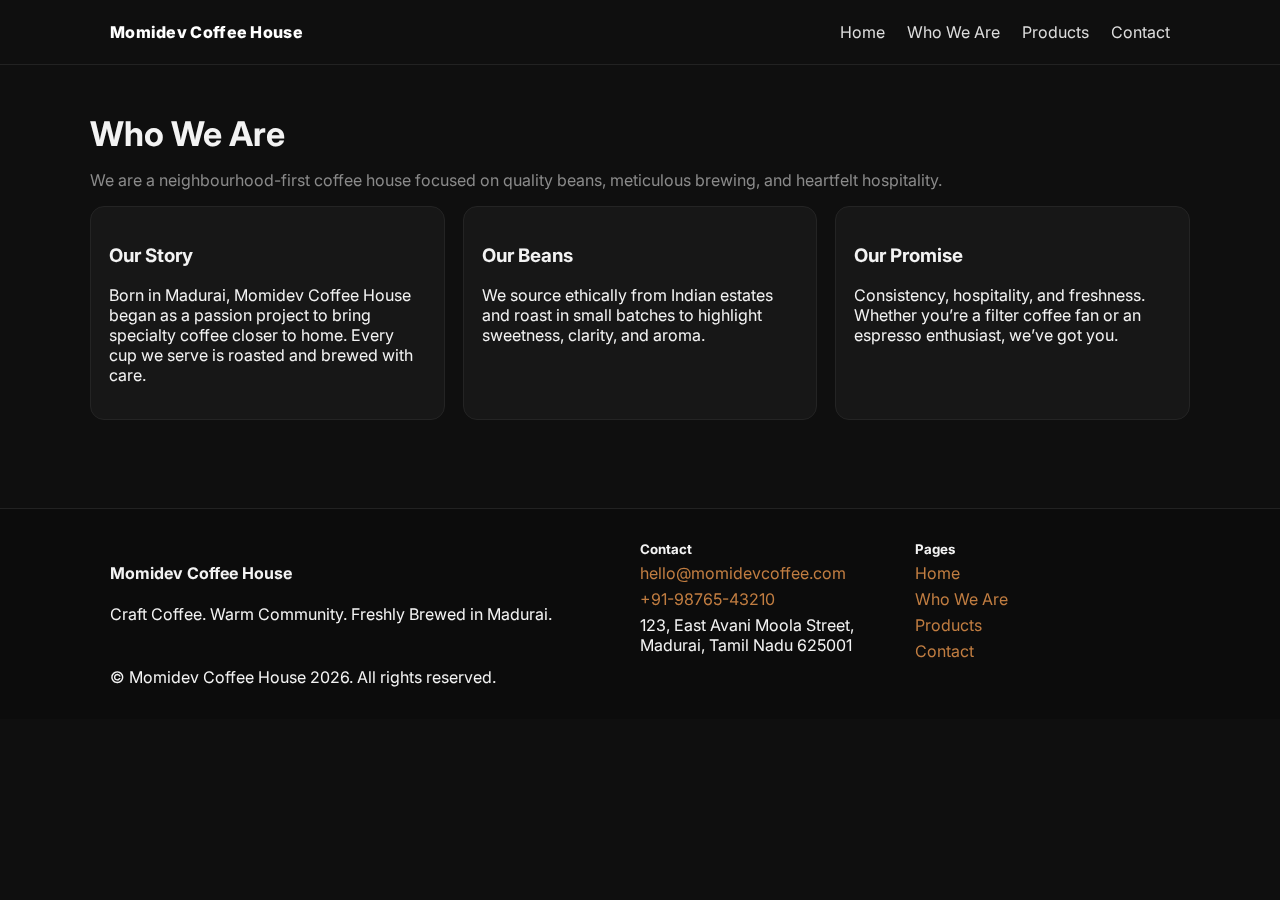
<file: about.html>
<!doctype html>
<html lang="en">
<head>
<meta charset="utf-8" />
<meta name="viewport" content="width=device-width, initial-scale=1" />
<link rel="icon" href="/images/favicon.png" type="image/png" />
<link rel="preconnect" href="https://fonts.googleapis.com">
<link rel="preconnect" href="https://fonts.gstatic.com" crossorigin>
<link href="https://fonts.googleapis.com/css2?family=Inter:wght@300;400;600;800&display=swap" rel="stylesheet">
<link rel="stylesheet" href="/css/styles.css" />
<meta name="author" content="Momidev Coffee House" />
<meta name="robots" content="index, follow" />
<meta name="theme-color" content="#2a2a2a" />
<title>About — Momidev Coffee House</title>
<meta name="description" content="Learn about our story, our beans, and our promise at Momidev Coffee House.">
<meta property="og:title" content="About — Momidev Coffee House" />
<meta property="og:description" content="Learn about our story, our beans, and our promise at Momidev Coffee House." />
<meta property="og:type" content="website" />
<meta property="og:url" content="https://momidev-coffee-house.vercel.app" />
<meta property="og:image" content="https://momidev-coffee-house.vercel.app/images/og.jpg" />
<meta name="twitter:card" content="summary_large_image" />
<meta name="twitter:title" content="About — Momidev Coffee House" />
<meta name="twitter:description" content="Learn about our story, our beans, and our promise at Momidev Coffee House." />

</head>
<body>
<header class="site-header">
  <div class="container nav">
    <a class="brand" href="/">Momidev Coffee House</a>
    <nav>
      <a href="/">Home</a>
      <a href="/about">Who We Are</a>
      <a href="/products">Products</a>
      <a href="/contact">Contact</a>
    </nav>
  </div>
</header>
<main>
<section class="section container">
  <h2>Who We Are</h2>
  <p class="lead">We are a neighbourhood-first coffee house focused on quality beans, meticulous brewing, and heartfelt hospitality.</p>
  <div class="grid cols-3">
    <div class="card">
      <h3>Our Story</h3>
      <p>Born in Madurai, Momidev Coffee House began as a passion project to bring specialty coffee closer to home. Every cup we serve is roasted and brewed with care.</p>
    </div>
    <div class="card">
      <h3>Our Beans</h3>
      <p>We source ethically from Indian estates and roast in small batches to highlight sweetness, clarity, and aroma.</p>
    </div>
    <div class="card">
      <h3>Our Promise</h3>
      <p>Consistency, hospitality, and freshness. Whether you’re a filter coffee fan or an espresso enthusiast, we’ve got you.</p>
    </div>
  </div>
</section>

</main>
<footer class="site-footer">
  <div class="container">
    <div class="footer-grid">
      <div>
        <h4>Momidev Coffee House</h4>
        <p>Craft Coffee. Warm Community. Freshly Brewed in Madurai.</p>
      </div>
      <div>
        <h5>Contact</h5>
        <ul>
          <li><a href="mailto:hello@momidevcoffee.com">hello@momidevcoffee.com</a></li>
          <li><a href="tel:+919876543210">+91-98765-43210</a></li>
          <li>123, East Avani Moola Street, Madurai, Tamil Nadu 625001</li>
        </ul>
      </div>
      <div>
        <h5>Pages</h5>
        <ul>
          <li><a href="/">Home</a></li>
          <li><a href="/about">Who We Are</a></li>
          <li><a href="/products">Products</a></li>
          <li><a href="/contact">Contact</a></li>
        </ul>
      </div>
    </div>
    <div class="copyright">© Momidev Coffee House 2026. All rights reserved.</div>
  </div>
</footer>
<script src="/js/main.js"></script>
<script src="/js/products.js"></script>
</body>
</html>
</file>
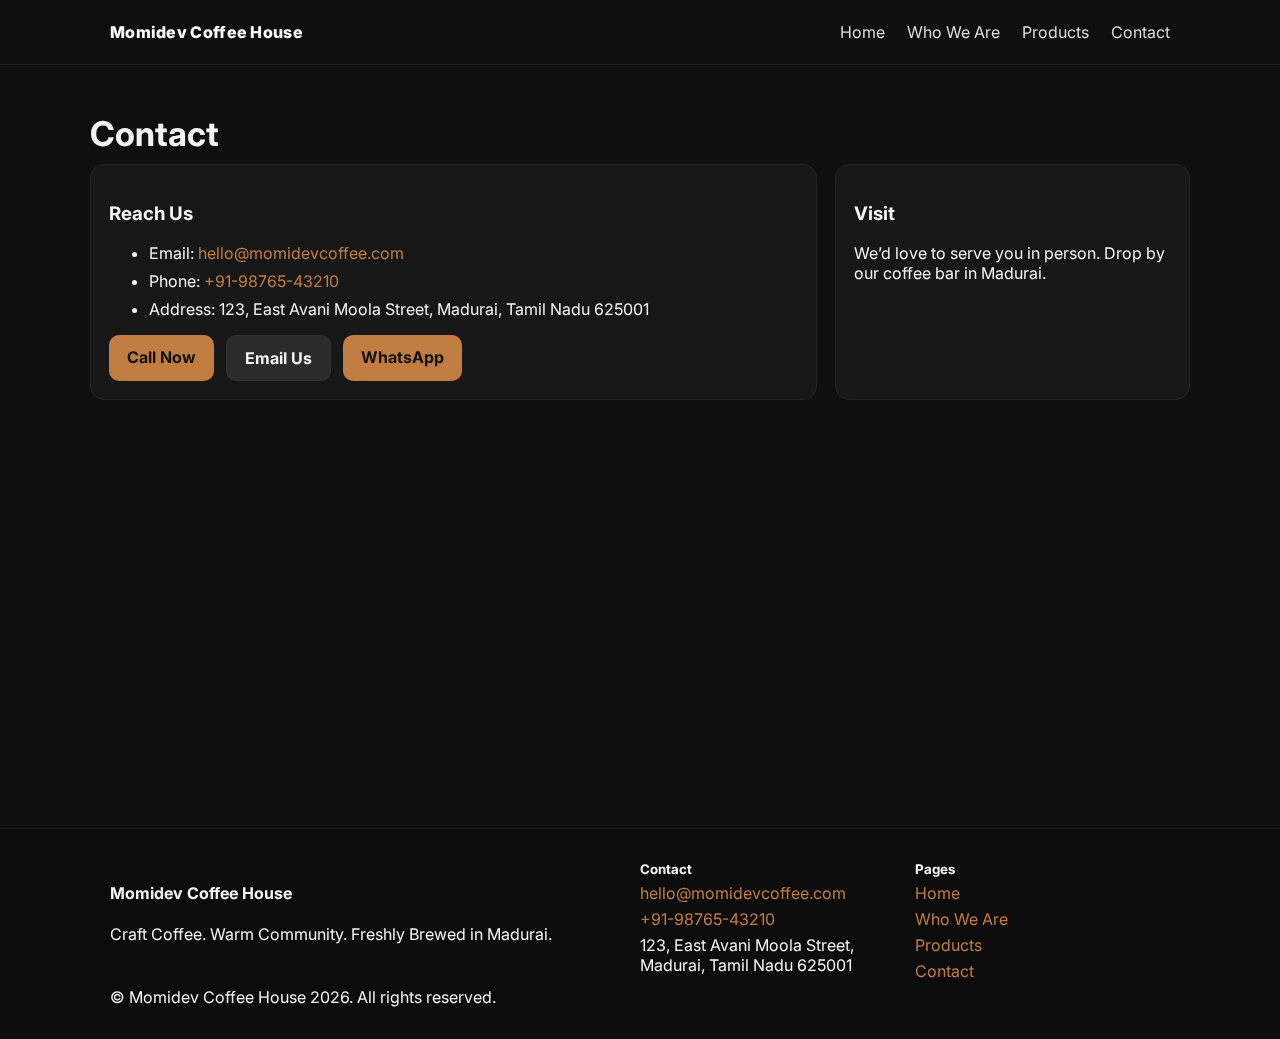
<file: contact.html>
<!doctype html>
<html lang="en">
<head>
<meta charset="utf-8" />
<meta name="viewport" content="width=device-width, initial-scale=1" />
<link rel="icon" href="/images/favicon.png" type="image/png" />
<link rel="preconnect" href="https://fonts.googleapis.com">
<link rel="preconnect" href="https://fonts.gstatic.com" crossorigin>
<link href="https://fonts.googleapis.com/css2?family=Inter:wght@300;400;600;800&display=swap" rel="stylesheet">
<link rel="stylesheet" href="css/styles.css" />
<meta name="author" content="Momidev Coffee House" />
<meta name="robots" content="index, follow" />
<meta name="theme-color" content="#2a2a2a" />
<title>Contact — Momidev Coffee House</title>
<meta name="description" content="Contact Momidev Coffee House by phone, email, or visit our location in Madurai.">
<meta property="og:title" content="Contact — Momidev Coffee House" />
<meta property="og:description" content="Contact Momidev Coffee House by phone, email, or visit our location in Madurai." />
<meta property="og:type" content="website" />
<meta property="og:url" content="https://momidev-coffee-house.vercel.app" />
<meta property="og:image" content="https://momidev-coffee-house.vercel.app/images/og.jpg" />
<meta name="twitter:card" content="summary_large_image" />
<meta name="twitter:title" content="Contact — Momidev Coffee House" />
<meta name="twitter:description" content="Contact Momidev Coffee House by phone, email, or visit our location in Madurai." />

</head>
<body>
<header class="site-header">
  <div class="container nav">
    <a class="brand" href="/">Momidev Coffee House</a>
    <nav>
         <a href="index.html">Home</a>
 <a href="about.html">Who We Are</a>
<a href="products.html">Products</a>
<a href="contact.html">Contact</a>
    </nav>
  </div>
</header>
<main>
<section class="section container">
  <h2>Contact</h2>
  <div class="grid cols-3">
    <div class="card contact-card" style="grid-column: span 2;">
      <h3>Reach Us</h3>
      <ul>
        <li>Email: <a href="mailto:hello@momidevcoffee.com">hello@momidevcoffee.com</a></li>
        <li>Phone: <a href="tel:+919876543210">+91-98765-43210</a></li>
        <li>Address: 123, East Avani Moola Street, Madurai, Tamil Nadu 625001</li>
      </ul>
      <div style="margin-top:12px;display:flex;gap:12px;flex-wrap:wrap">
        <a class="btn" href="tel:+919876543210">Call Now</a>
        <a class="btn secondary" href="mailto:hello@momidevcoffee.com">Email Us</a>
        <a class="btn" href="https://wa.me/919876543210" target="_blank" rel="noopener">WhatsApp</a>
      </div>
    </div>
    <div class="card">
      <h3>Visit</h3>
      <p>We’d love to serve you in person. Drop by our coffee bar in Madurai.</p>
    </div>
  </div>
  <div style="margin-top:16px"><iframe class="map-embed" loading="lazy" allowfullscreen src="https://www.google.com/maps?q=Madurai&output=embed"></iframe></div>
</section>

</main>
<footer class="site-footer">
  <div class="container">
    <div class="footer-grid">
      <div>
        <h4>Momidev Coffee House</h4>
        <p>Craft Coffee. Warm Community. Freshly Brewed in Madurai.</p>
      </div>
      <div>
        <h5>Contact</h5>
        <ul>
          <li><a href="mailto:hello@momidevcoffee.com">hello@momidevcoffee.com</a></li>
          <li><a href="tel:+919876543210">+91-98765-43210</a></li>
          <li>123, East Avani Moola Street, Madurai, Tamil Nadu 625001</li>
        </ul>
      </div>
      <div>
        <h5>Pages</h5>
        <ul>
          <li><a href="/">Home</a></li>
          <li><a href="/about">Who We Are</a></li>
          <li><a href="/products">Products</a></li>
          <li><a href="/contact">Contact</a></li>
        </ul>
      </div>
    </div>
    <div class="copyright">© Momidev Coffee House 2026. All rights reserved.</div>
  </div>
</footer>
<script src="/js/main.js"></script>
<script src="/js/products.js"></script>
</body>
</html>
</file>
<file: css/styles.css>
/* Mormideveev Coffee House - Starter Styles */
:root{ --bg:#0f0f0f; --card:#171717; --muted:#8a8a8a; --text:#f3f3f3; --accent:#c17d41; --accent-2:#e5b88a; }
*{box-sizing:border-box}
html,body{margin:0;padding:0;font-family:Inter,system-ui,-apple-system,Segoe UI,Roboto,Ubuntu,Cantarell,'Helvetica Neue',Arial; background:var(--bg); color:var(--text);}
a{color:var(--accent);text-decoration:none}
a:hover{text-decoration:underline}
.container{max-width:1100px;margin:0 auto;padding:0 20px}
.site-header{position:sticky;top:0;background:rgba(15,15,15,.9);backdrop-filter:saturate(180%) blur(10px);border-bottom:1px solid #222; z-index:5}
.nav{display:flex;align-items:center;justify-content:space-between;height:64px}
.brand{font-weight:800;letter-spacing:.3px;color:#fff}
nav a{margin-left:18px;color:#ddd}
.hero{display:grid;grid-template-columns:1.2fr .8fr;gap:24px;align-items:center;padding:56px 0}
.hero h1{font-size:48px;line-height:1.1;margin:0 0 10px}
.hero p{color:var(--muted);font-size:18px}
.btn{display:inline-block;background:var(--accent);color:#111;padding:12px 18px;border-radius:10px;font-weight:700}
.btn.secondary{background:#2b2b2b;color:#f3f3f3;border:1px solid #333}
.card{background:var(--card);border:1px solid #242424;border-radius:14px;padding:18px}
.grid{display:grid;gap:18px}
.grid.cols-3{grid-template-columns:repeat(3,1fr)}
.grid.cols-4{grid-template-columns:repeat(4,1fr)}
@media (max-width:900px){.hero{grid-template-columns:1fr}.grid.cols-3{grid-template-columns:1fr 1fr}.grid.cols-4{grid-template-columns:1fr 1fr}}
@media (max-width:600px){.grid.cols-3,.grid.cols-4{grid-template-columns:1fr}}
.section{padding:48px 0}
.section h2{margin:0 0 10px;font-size:34px}
.section p.lead{color:var(--muted)}
.featured-products .card img{width:100%;height:160px;object-fit:cover;border-radius:10px}
.site-footer{border-top:1px solid #222;margin-top:40px;padding:32px 0;background:#0c0c0c}
.footer-grid{display:grid;grid-template-columns:2fr 1fr 1fr;gap:20px}
.footer-grid h5{margin:0 0 6px}
.footer-grid ul{list-style:none;padding:0;margin:0}
.footer-grid li{margin:6px 0}
/* Products */
.products-grid{grid-template-columns:repeat(3,1fr)}
.product-card img{width:100%;height:190px;object-fit:cover;border-radius:10px}
.product-card h3{margin:10px 0 6px}
.price{color:var(--accent-2);font-weight:700}
/* Contact */
.contact-card li{margin:8px 0}
.map-embed{width:100%;height:320px;border:0;border-radius:12px}
.badge{display:inline-flex;align-items:center;gap:8px;padding:8px 10px;background:#1e1e1e;border:1px solid #2a2a2a;border-radius:999px;color:#ddd;font-size:14px}
.kicker{color:var(--accent-2);font-weight:700;letter-spacing:.5px;text-transform:uppercase}
</file>
